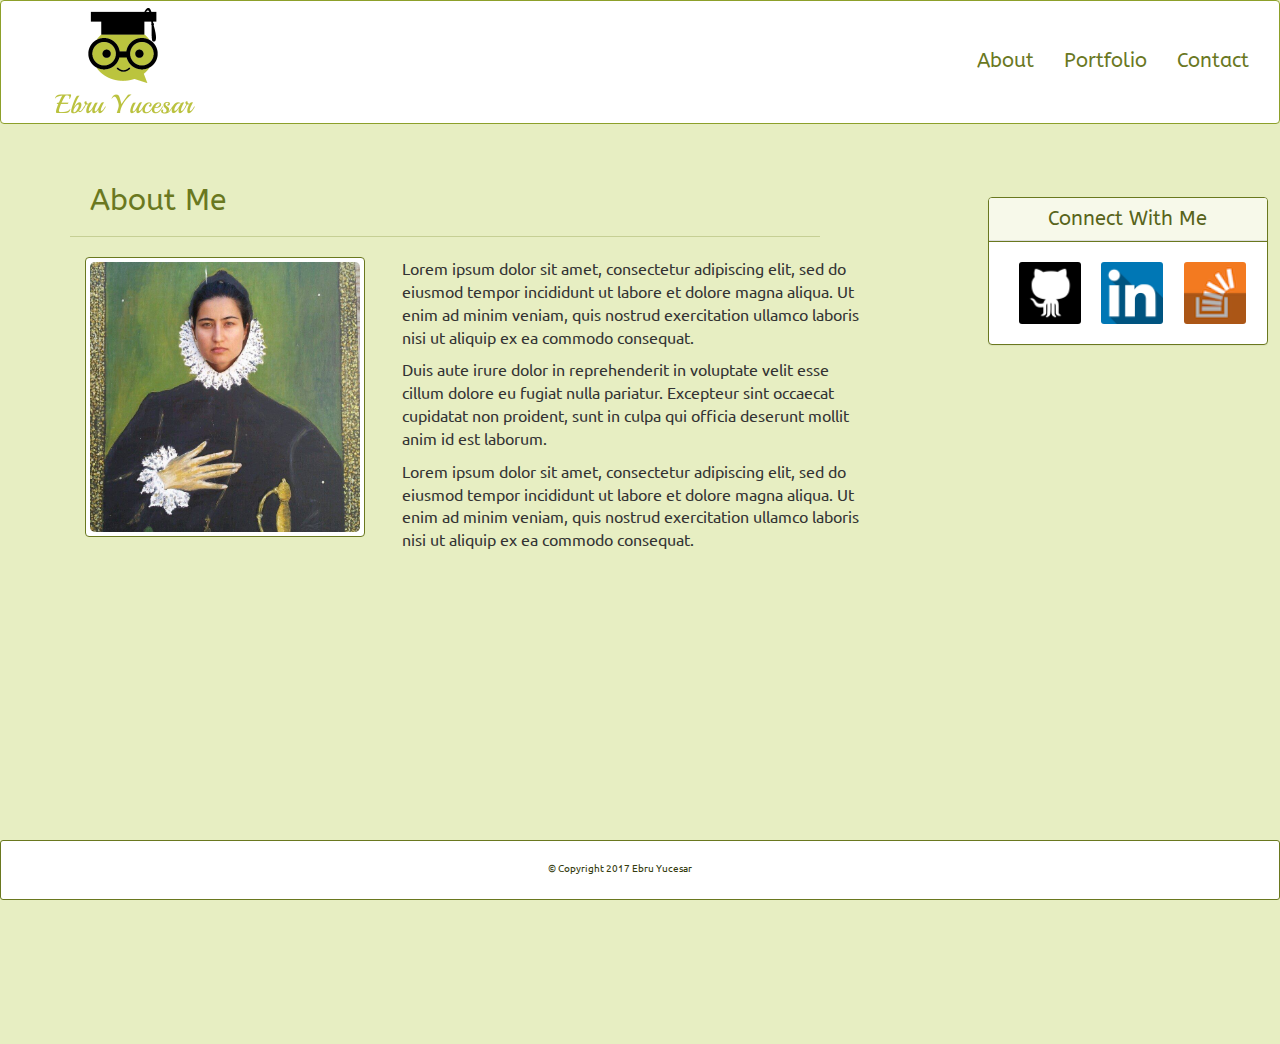
<file: index.html>
<!DOCTYPE html>
<html>
<head>
  <title>Bootstrap Portfolio</title>
  <!-- Latest compiled and minified CSS -->
  <link rel="stylesheet" href="https://maxcdn.bootstrapcdn.com/bootstrap/3.3.7/css/bootstrap.min.css" integrity="sha384-BVYiiSIFeK1dGmJRAkycuHAHRg32OmUcww7on3RYdg4Va+PmSTsz/K68vbdEjh4u" crossorigin="anonymous">
  <link rel="stylesheet" type="text/css" href="style.css">
  <link href="https://fonts.googleapis.com/css?family=Playball" rel="stylesheet">
  <link href="https://fonts.googleapis.com/css?family=ABeeZee|Sansita|Ubuntu" rel="stylesheet">
</head>
<body>

<nav class="navbar navbar-default">
  <div class="container-fluid">
    <!-- Brand and toggle get grouped for better mobile display -->
    <div class="navbar-header">
      <a class="logoimage" href="index.html"><img src="images/logo.png"/></a>
    </div>

    <!-- Collect the nav links, forms, and other content for toggling -->
      <div class="collapse navbar-collapse" id="bs-example-navbar-collapse-1">
        <ul class="nav navbar-nav navbar-right">
          <li><a href="index.html">About</a></li>
          <li><a href="portfolio.html">Portfolio</a></li>
          <li><a href="contact.html">Contact</a></li>
        </ul>
      </div><!-- /.navbar-collapse -->
    </div><!-- /.container-fluid -->
  </nav>

      <div class="container">
         <div class="row">
            <div class="col-md-8">
              <div class="page-header">
              <h1>About Me</h1>
              </div>
        
      <div class="container">
        <div class="row">
          <div class="col-md-9">
            <div class="row">
             <div class="col-md-4">
                <div class="thumbnail">
                <img src="images/Ebru.jpg" alt="Ebru">
                </div>
              </div>

              <div class="new-col-md-8">
              <p>Lorem ipsum dolor sit amet, consectetur adipiscing elit, sed do eiusmod tempor incididunt ut labore et dolore magna aliqua. Ut enim ad minim veniam, quis nostrud exercitation ullamco laboris nisi ut aliquip ex ea commodo consequat.</p>
              <p>Duis aute irure dolor in reprehenderit in voluptate velit esse cillum dolore eu fugiat nulla pariatur. Excepteur sint occaecat cupidatat non proident, sunt in culpa qui officia deserunt mollit anim id est laborum.</p>
              <p>Lorem ipsum dolor sit amet, consectetur adipiscing elit, sed do eiusmod tempor incididunt ut labore et dolore magna aliqua. Ut enim ad minim veniam, quis nostrud exercitation ullamco laboris nisi ut aliquip ex ea commodo consequat.</p>
              </div>
        </div>
      </div>

      <div class="col-md-3">
          <div class="panel panel-default">
              <div class="panel-heading">
                <h3 class="panel-title">Connect With Me</h3>
              </div>
                <div class="panel-body">
                  <div class="col-md-4">
                    <a href="https://github.com/eyucesar" target="_blank"><img class="social" src="images/github.png" alt="GitHub" ></a>
                  </div>
                  <div class="col-md-4">
                    <a href="https://www.linkedin.com/in/ebru-yucesar-5590a880" target="_blank"><img class="social" src="images/linkedin.png" alt="LinkedIn" ></a>
                  </div>
                  <div class="col-md-4">
                    <a href="http://stackoverflow.com/users/7577912/e-yucesar" target="_blank"><img class="social" src="images/stack.png" alt="Stack Overflow" ></a>
                  </div>
                </div>
            </div>
          </div>
    </div>


    <div id="footer">
        <p class="copyright">&copy; Copyright 2017 Ebru Yucesar</p>
      </div>
    </div>

</body>
</html>
</file>
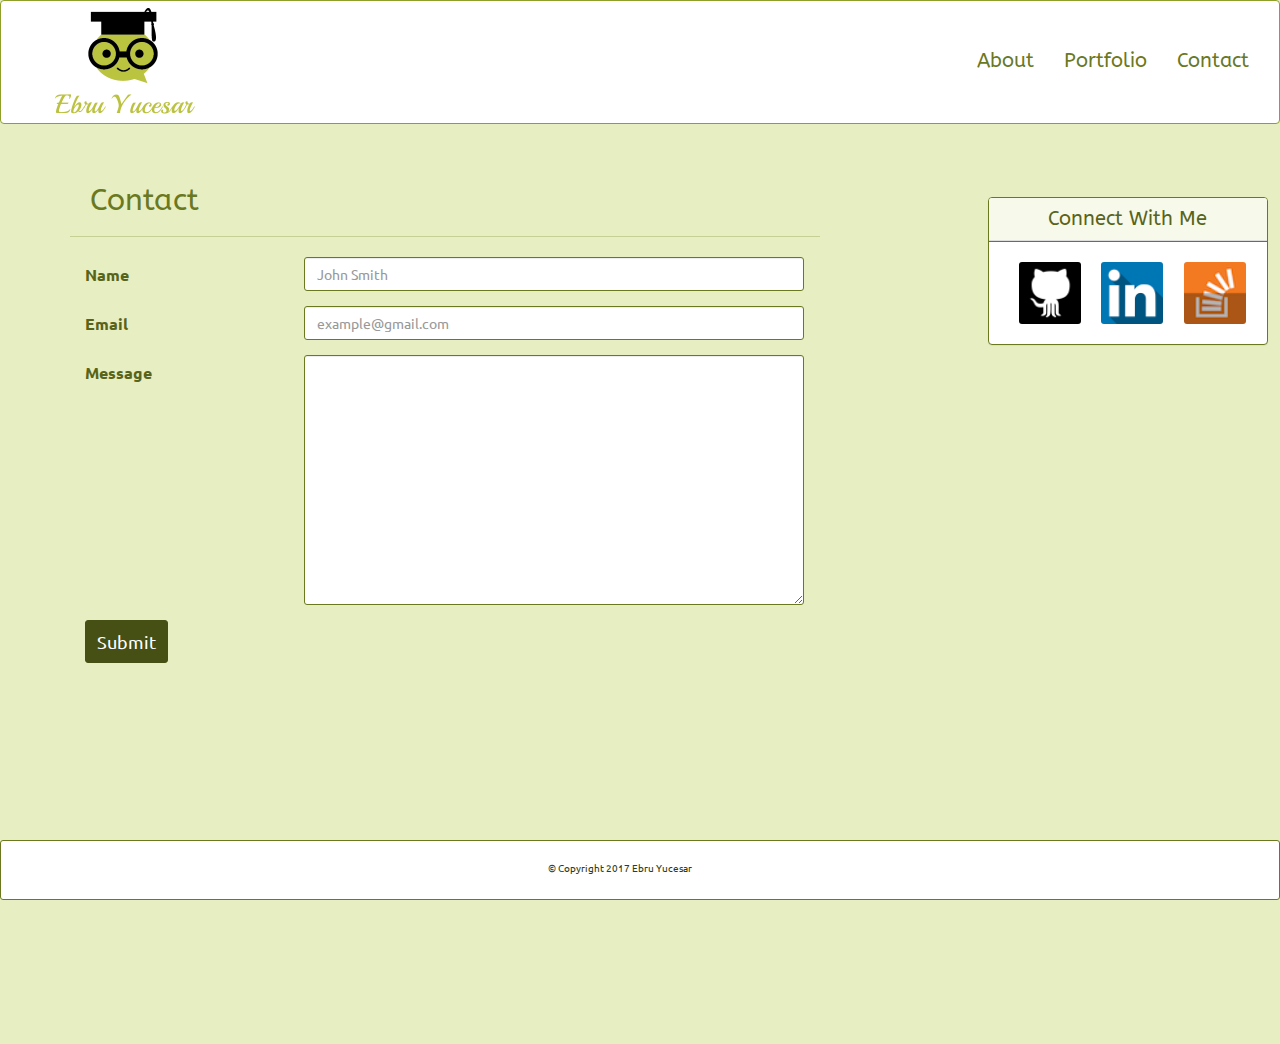
<file: contact.html>
<!DOCTYPE html>
<html>
<head>
  <title>Bootstrap Portfolio</title>
  <!-- Latest compiled and minified CSS -->
  <link rel="stylesheet" href="https://maxcdn.bootstrapcdn.com/bootstrap/3.3.7/css/bootstrap.min.css" integrity="sha384-BVYiiSIFeK1dGmJRAkycuHAHRg32OmUcww7on3RYdg4Va+PmSTsz/K68vbdEjh4u" crossorigin="anonymous">
  <link rel="stylesheet" type="text/css" href="style.css">
  <link href="https://fonts.googleapis.com/css?family=Playball" rel="stylesheet">
  <link href="https://fonts.googleapis.com/css?family=ABeeZee|Sansita|Ubuntu" rel="stylesheet">
</head>
<body>

<nav class="navbar navbar-default">
  <div class="container-fluid">
    <!-- Brand and toggle get grouped for better mobile display -->
    <div class="navbar-header">
      <a class="logoimage" href="index.html"><img src="images/logo.png"/></a>
    </div>

    <!-- Collect the nav links, forms, and other content for toggling -->
      <div class="collapse navbar-collapse" id="bs-example-navbar-collapse-1">
        <ul class="nav navbar-nav navbar-right">
          <li><a href="index.html">About</a></li>
          <li><a href="portfolio.html">Portfolio</a></li>
          <li><a href="contact.html">Contact</a></li>
        </ul>
      </div><!-- /.navbar-collapse -->
    </div><!-- /.container-fluid -->
  </nav>

      <div class="container">
         <div class="row">
            <div class="col-md-8">
              <div class="page-header">
              <h1>Contact</h1>
              </div>

      <div class="container">
        <div class="row">
          <div class="col-md-9">
            <div class="contactform">
              <form class="form-horizontal" action="" method="post">
              <fieldset>
    
            <!-- Name input-->
            <div class="form-group">
              <label class="col-md-3 control-label" for="name">Name</label>
              <div class="col-md-9">
                <input id="name" name="name" type="text" placeholder="John Smith" class="form-control" required="required">
              </div>
            </div>
    
            <!-- Email input-->
            <div class="form-group">
              <label class="col-md-3 control-label" for="email">Email</label>
              <div class="col-md-9">
                <input id="email" name="email" type="text" placeholder="example@gmail.com" class="form-control" required="required">
              </div>
            </div>
    
            <!-- Message body -->
            <div class="form-group">
              <label class="col-md-3 control-label" for="message">Message</label>
              <div class="col-md-9">
                <textarea class="form-control" id="message" name="message" rows="5" required="required"></textarea>
              </div>
            </div>
    
            <!-- Form actions -->
            <div class="form-group">
              <div class="col-md-12 text-right">
                <button type="submit" class="btn btn-primary btn-lg">Submit</button>
              </div>
            </div>
          </fieldset>
          </form>
        </div>
      </div>

      <div class="col-md-3">
          <div class="panel panel-default">
              <div class="panel-heading">
                <h3 class="panel-title">Connect With Me</h3>
              </div>
                <div class="panel-body">
                  <div class="col-md-4">
                    <a href="https://github.com/eyucesar" target="_blank"><img class="social" src="images/github.png" alt="GitHub" ></a>
                  </div>
                  <div class="col-md-4">
                    <a href="https://www.linkedin.com/in/ebru-yucesar-5590a880" target="_blank"><img class="social" src="images/linkedin.png" alt="LinkedIn" ></a>
                  </div>
                  <div class="col-md-4">
                    <a href="http://stackoverflow.com/users/7577912/e-yucesar" target="_blank"><img class="social" src="images/stack.png" alt="Stack Overflow" ></a>
                  </div>
                </div>
            </div>
          </div>
    </div>
  </div>

  <div id="footer">
        <p class="copyright">&copy; Copyright 2017 Ebru Yucesar</p>
      </div>
    </div>

</body>
</html>
</file>
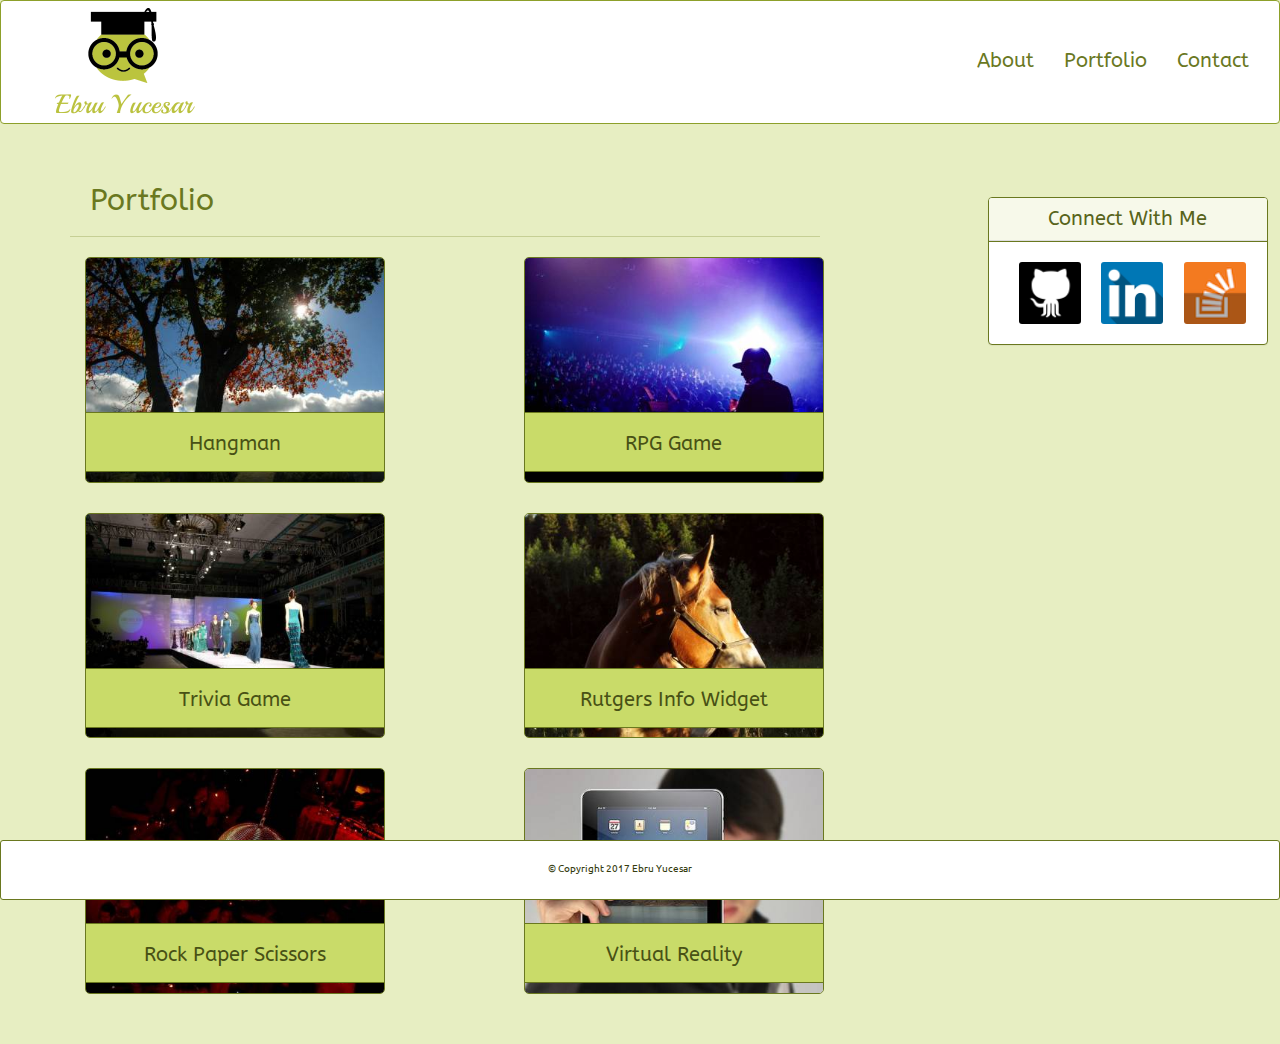
<file: portfolio.html>
<!DOCTYPE html>
<html>
<head>
  <title>Bootstrap Portfolio</title>
  <!-- Latest compiled and minified CSS -->
  <link rel="stylesheet" href="https://maxcdn.bootstrapcdn.com/bootstrap/3.3.7/css/bootstrap.min.css" integrity="sha384-BVYiiSIFeK1dGmJRAkycuHAHRg32OmUcww7on3RYdg4Va+PmSTsz/K68vbdEjh4u" crossorigin="anonymous">
  <link rel="stylesheet" type="text/css" href="style.css">
  <link href="https://fonts.googleapis.com/css?family=Playball" rel="stylesheet">
  <link href="https://fonts.googleapis.com/css?family=ABeeZee|Sansita|Ubuntu" rel="stylesheet">
</head>
<body>

<nav class="navbar navbar-default">
  <div class="container-fluid">
    <!-- Brand and toggle get grouped for better mobile display -->
    <div class="navbar-header">
      <a class="logoimage" href="index.html"><img src="images/logo.png"/></a>
    </div>

    <!-- Collect the nav links, forms, and other content for toggling -->
      <div class="collapse navbar-collapse" id="bs-example-navbar-collapse-1">
        <ul class="nav navbar-nav navbar-right">
          <li><a href="index.html">About</a></li>
          <li><a href="portfolio.html">Portfolio</a></li>
          <li><a href="contact.html">Contact</a></li>
        </ul>
      </div><!-- /.navbar-collapse -->
    </div><!-- /.container-fluid -->
  </nav>

<div class="container">
   <div class="row">
      <div class="col-md-8">
        <div class="page-header">
        <h1>Portfolio</h1>
        </div>

      <div class="container">
        <div class="row">
          <div class="col-md-9">

            <div class="row">
              <div class="col-md-6">
                <div class="portfoliothumbnail">
                  <img src="images/portfolio1.jpg" alt="Hangman">
                  <div class="caption">
                  <h3 class="hangman">Hangman</h3>
                </div>
              </div>
            </div>
        
              <div class="col-md-6">
                <div class="portfoliothumbnail">
                  <img src="images/portfolio2.jpg" alt="RPG Game">
                  <div class="caption">
                  <h3 class="rpgGame">RPG Game</h3>
                </div>
              </div>
            </div>
          </div>
    
              <div class="row">
              <div class="col-md-6">
                <div class="portfoliothumbnail">
                  <img src="images/portfolio3.jpg" alt="Trivia Game">
                  <div class="caption">
                  <h3 class="triviaGame">Trivia Game</h3>
                </div>
              </div>
            </div>
        
              <div class="col-md-6">
                <div class="portfoliothumbnail">
                  <img src="images/portfolio4.jpg" alt="Rutgers Info Widget">
                  <div class="caption">
                  <h3 class="rutgers">Rutgers Info Widget</h3>
                </div>
              </div>
            </div>
          </div>

              <div class="row">
              <div class="col-md-6">
                <div class="portfoliothumbnail">
                  <img src="images/portfolio5.jpg" alt="Rock Paper Scissors">
                  <div class="caption">
                  <h3 class="rps">Rock Paper Scissors</h3>
                </div>
              </div>
            </div>
        
              <div class="col-md-6">
                <div class="portfoliothumbnail">
                  <img src="images/portfolio6.jpg" alt="Virtual Reality">
                  <div class="caption">
                  <h3 class="virtualReality">Virtual Reality</h3>
                </div>
              </div>
            </div>
          </div>

    </div>

      <div class="col-md-3">
          <div class="panel panel-default">
              <div class="panel-heading">
                <h3 class="panel-title">Connect With Me</h3>
              </div>
                <div class="panel-body">
                  <div class="col-md-4">
                    <a href="https://github.com/eyucesar" target="_blank"><img class="social" src="images/github.png" alt="GitHub" ></a>
                  </div>
                  <div class="col-md-4">
                    <a href="https://www.linkedin.com/in/ebru-yucesar-5590a880" target="_blank"><img class="social" src="images/linkedin.png" alt="LinkedIn" ></a>
                  </div>
                  <div class="col-md-4">
                    <a href="http://stackoverflow.com/users/7577912/e-yucesar" target="_blank"><img class="social" src="images/stack.png" alt="Stack Overflow" ></a>
                  </div>
                </div>
            </div>
          </div>
    </div>

    <div id="footer">
        <p class="copyright">&copy; Copyright 2017 Ebru Yucesar</p>
      </div>
    </div>

</body>
</html>
</file>
<file: style.css>
* {
    box-sizing: border-box;
}

body {
	width: 100%;
	font-family: 'Ubuntu', sans-serif;
	background-color:  #e7eec2;
}

a {
	font-size: 20px;
	text-decoration: none;
}

.navbar-default .navbar-nav>li>a {
    color: #6a781f;
    padding-top: 50px;
}

.navbar-default .navbar-nav>li>a:hover {
    font-size: 30px;
    color: #3d4413;
}

.navbar-default {
	background: white;
	border-color: #8da02a;
	font-family: 'ABeeZee', sans-serif;
	width: 100%;
}

h1 {
	padding-left: 20px;
	color: #6a781f;
	font-size: 30px;
	font-family: 'ABeeZee', sans-serif;
}

.thumbnail {
	width: 280px;
	height: auto;
	border: 1px solid #6a781f;
	float: left;
	position: relative;
}

.thumbnail:hover {
	width: 310px;
	height: auto;
}

.panel-title {
	text-align: center;
	font-size: 20px;
}

img.social {
	width: 62px;
	height: auto;
	border-radius: 3px;
	margin: 0 auto;
}

img.social:hover {
	width: 72px;
	height: auto;
	border-radius: 3px;
}

html, body {
	height: 100%;
	width: 100%;
}

.container {
	min-height: 100%;
	height: auto;
	margin-top: 10px;
}

#footer {
 	height: 60px;
 	background-color: white;
 	border: 1px solid #6a781f;
 	border-radius: 3px;
 	width: 100%;
 	position: fixed;
 	bottom: 0;
 	left: 0;
}

.copyright {
	text-align: center;
	color: #353c0f;
	font-size: 10px;
	padding-top: 20px;
}

.panel-default {
	border: 1px solid #6a781f;
	border-color: #6a781f;
}

.panel-body {
	border-top: 1px solid #6a781f;
	margin: 0 auto;
	padding-top: 20px;
	padding-bottom: 20px;
}

.panel {
	width: 280px;
	height: auto;
	position: absolute;
	top: -60px;
	left: 40px;
}

.panel.panel-default {
	background: white;
}

.panel-default>.panel-heading {
    color: #58641a;
    background-color: #f7f9ea;
}

.portfoliothumbnail img {
	width: 300px;
	height: auto;
	border: 1px solid #6a781f;
	position: relative;
	margin-bottom: 30px;
}

img {
	border-radius: 5px;
}

h3 {
	color: #6a781f;
	font-family: 'ABeeZee', sans-serif;
}

.caption h3 {
	padding-bottom: 20px;
	font-size: 20px;
}

.caption h3:hover {
	font-size: 20px;
	background-color: #768421;
	color: #c9db69;
}

.hangman, .rpgGame, .triviaGame, .rutgers, .rps, .virtualReality {
	position: absolute;
	top: 135px;
	left: 15px;
	background-color: #c9db69;
	width: 300px;
	height: 60px;
	text-align: center;
	box-sizing: border-box;
	padding-top: 20px;
	color: #485115;
	border: 1px solid #6a781f;
}

.rps, .virtualReality {
	margin-bottom: 100px;
}

btn-group-lg>.btn, .btn-lg {
    padding: 7px 11px;
    font-size: 18px;
    line-height: 1.5;
    border-radius: 3px;
    float: left;
    background-color: #465015;
    border: 1px solid #465015;
}

btn-group-lg>.btn, .btn-lg:hover {
	background-color: #8ca029;
}

btn-group-lg>.btn, .btn-lg:active {
	background-color: #8ca029;
}

.form-horizontal .control-label {
    padding-top: 7px;
    margin-bottom: 0;
    text-align: left;
    color: #58641a;
    font-size: 16px;
}

.form-control {
    display: block;
    width: 500px;
    height: 34px;
    padding: 6px 12px;
    font-size: 14px;
    line-height: 1.42857143;
    color: #6a781f;
    background-color: #fff;
    background-image: none;
    border: 1px solid #6a781f;
    border-radius: 3px;
}

.form-control:focus {
	border: 2px solid #6a781f;
}

textarea.form-control {
	height: 250px;
	width: 500px;
}

p {
	font-family: 'Ubuntu', sans-serif;
	font-size: 16px;
	overflow: hidden;
	margin-right: 80px;
	margin-left: 40px;
}

.col-sm-8 {
	background-color: #e7eec2;
	border: 1px solid #6a781f;
	border-radius: 5px;
	box-sizing: border-box;
	position: absolute;
	width: 60%;
	margin-bottom: 100px;
}

.page-header {
    padding-bottom: 9px;
    margin: 40px 0 20px;
    border-bottom: 1px solid #c6cf94;
}

.new-col-md-8 {
	overflow: hidden;
}
</file>
